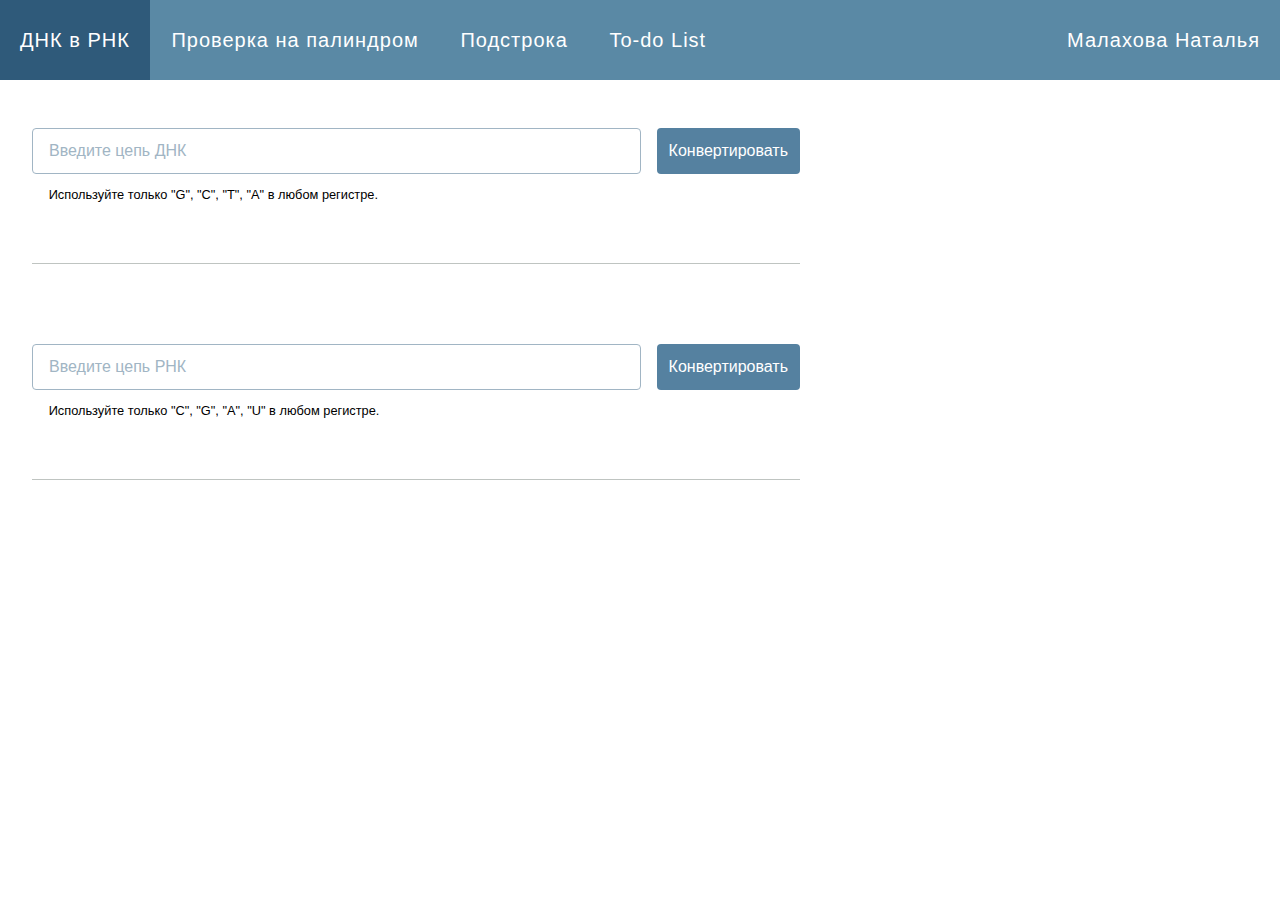
<file: dnatorna.html>
<!DOCTYPE html>
<html lang="ru">

<head>
  <title>DNA_to_RNA</title>
  <meta charset="UTF-8">
  <link rel="stylesheet" href="./css/style.css">
  <link rel="stylesheet" href="./css/normalize.css">
  <link rel="stylesheet" href="./css/menu.css">

</head>

<body>
  <!-- Menu -->
  <nav class="top-menu">
    <ul class="menu-main">
      <li class="left-item here"><a href="dnatorna.html">ДНК в РНК</a></li>
      <li class="left-item"><a href="palindrom.html">Проверка на палиндром</a></li>
      <li class="left-item"><a href="substr.html">Подстрока</a></li>
      <li class="left-item"><a href="toDoList.html">To-do List</a></li>
      <li class="right-item"><a href="https://github.com/NatashaMalakhova" target="_blank">Малахова Наталья</a></li>
    </ul>
  </nav>
  <!-- DNA to RNA -->
  <form class="add-form dna-to-rna" method="post" onsubmit="return false">
    <input class="add-form-input" type="text" id="dna-input" aria-label="task description"
      placeholder="Введите цепь ДНК" required>
    <button class="add-form-button" type="submit">Конвертировать</button>
  </form>
  <p class="hint">Используйте только &quot;G&quot;, &quot;C&quot;, &quot;T&quot;, &quot;A&quot; в любом регистре.
  </p>
  <div>
    <p><span id="answer-dna"></span></p>
  </div>
  <!-- DNA to RNA exit -->

  <!-- RNA to DNA -->
  <form class="add-form rna-to-dna" method="post" onsubmit="return false">
    <input class="add-form-input" type="text" id="rna-input" aria-label="task description"
      placeholder="Введите цепь РНК" required>
    <button class="add-form-button" type="submit">Конвертировать</button>
  </form>
  <p class="hint">Используйте только &quot;C&quot;, &quot;G&quot;, &quot;A&quot;, &quot;U&quot; в любом регистре.
  </p>
  <div>
    <p><span id="answer-rna"></span></p>
  </div>
  <!-- RNA to DNA exit-->
  <script src="./js/dnatorna.js"></script>
</body>

</html>
</file>
<file: css/style.css>
body {
  font-size: 16px;
  line-height: normal;
  padding: 0;
  margin: 0;
}


#answer-dna,
#answer-rna,
#answer,
.add-form {
  margin-top: 3em;
  display: flex;
  width: 60%;
  margin-left: 2em;
}

.rna-to-dna {
  padding-top: 2em;
}

.hint {
  font-size: 0.8em;
  margin-left: 3.8em;
}

#answer,
#answer-dna,
#answer-rna {
  box-sizing: border-box;
  height: 46px;
  margin-right: 16px;
  margin-top: 1em;
  margin-bottom: 3em;
  padding-left: 1em;
  padding-top: 0.9em;
  font: inherit;

  border: 1px solid #bfc4c1;
  border-top: none;
  border-left: none;
  border-right: none;
}

.add-form-input {
  flex-grow: 1;

  box-sizing: border-box;
  height: 46px;
  margin-right: 16px;
  padding-left: 1em;
  font: inherit;

  border: 1px solid #a1b5c4;
  border-radius: 4px;
}

.add-form-input:focus {
  border: 1px solid #2f5a7a;
  outline: none;
}

.add-form-input:hover {
  box-shadow: 0 0 6px rgba(47, 89, 122, 0.6);
}

.add-form-input::placeholder {
  color: #a1b5c4;
}

.add-form-button {
  flex-shrink: 0;
  padding: 12px;

  font: inherit;
  color: #ffffff;

  background-color: #5581a0;
  border: none;
  border-radius: 4px;

  user-select: none;
  touch-action: manipulation;
}

.add-form-button:hover,
.add-form-button:focus {
  background-color: #3d729a;
  outline: none;
}

.add-form-button:active {
  background-color: #2f5a7a;
}

.comig-sone {
  margin-left: 3em;
  margin-top: 3em;
}

.comig-sone h1 {
  font-size: 1.5em !important;
  font-weight: normal;
  color: #7b7b7b;
}
</file>
<file: css/menu.css>
.top-menu {
  position: relative;
  background: rgb(90, 137, 165);
}

.menu-main {
  list-style: none;
  margin: 0;
  padding: 0;
}

.menu-main:after {
  content: "";
  display: table;
  clear: both;
}

.left-item {
  float: left;
  margin-right: 0.1em;
}

.right-item {
  float: right;
  font-weight: normal;
}

.menu-main a {
  text-decoration: none;
  display: block;
  line-height: 80px;
  padding: 0 20px;
  font-size: 20px;
  letter-spacing: 1px;
  color: white;
  

}

.here {
  background-color: #2f5a7a;
}

.menu-main a:hover {
  background: #2f5a7a;
}
</file>
